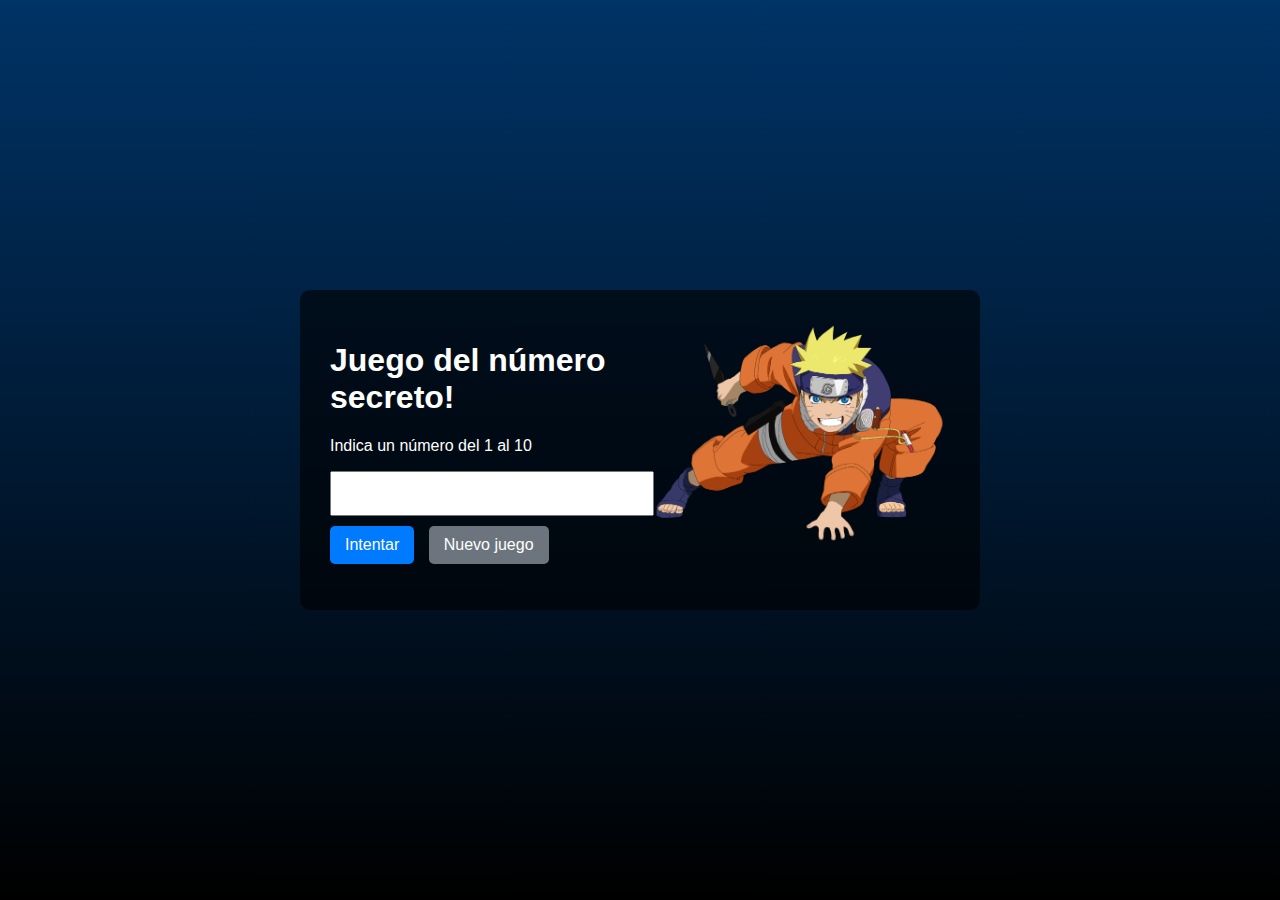
<file: index.html>
<!DOCTYPE html>
<html lang="es">
<head>
    <meta charset="UTF-8">
    <meta name="viewport" content="width=device-width, initial-scale=1.0">
    <title>Juego del Número Secreto</title>
    <link rel="stylesheet" href="estilos.css">
</head>
<body>
    <div class="contenedor">
        <div class="juego">
            <h1>Juego del número secreto!</h1>
            <p>Indica un número del 1 al 10</p>
            <input type="number" id="numeroEntrada" min="1" max="10" />
            <div class="botones">
                <button onclick="intentar()">Intentar</button>
                <button onclick="nuevoJuego()">Nuevo juego</button>
            </div>
            <p id="mensaje"></p>
        </div>
        <div class="imagen">
            <img src="naruto.png" alt="naruto.png">
        </div>
    </div>

    <script src="script.js"></script>
</body>
</html>
</file>
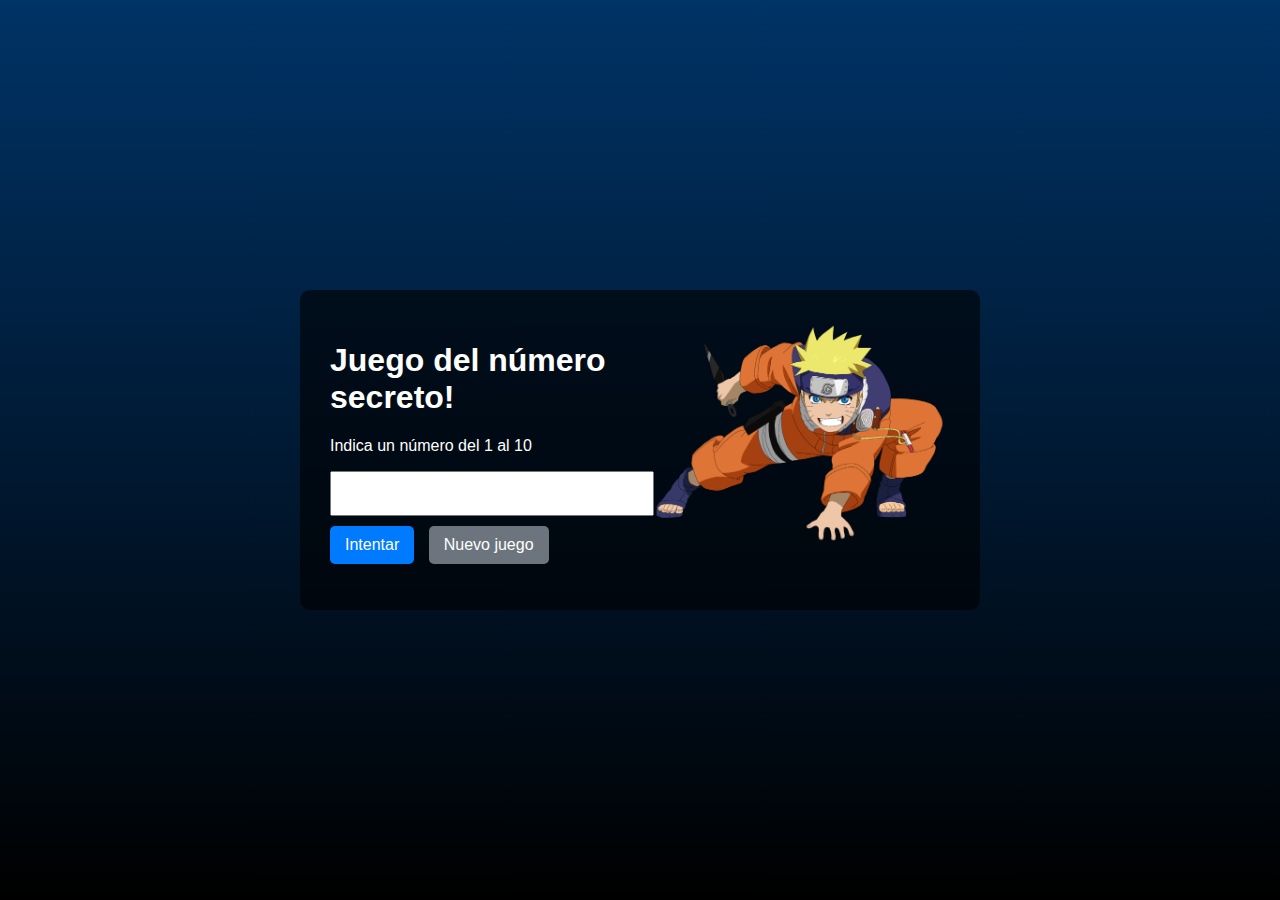
<file: juego.html>
<!DOCTYPE html>
<html lang="es">
<head>
    <meta charset="UTF-8">
    <meta name="viewport" content="width=device-width, initial-scale=1.0">
    <title>Juego del Número Secreto</title>
    <link rel="stylesheet" href="estilos.css">
</head>
<body>
    <div class="contenedor">
        <div class="juego">
            <h1>Juego del número secreto!</h1>
            <p>Indica un número del 1 al 10</p>
            <input type="number" id="numeroEntrada" min="1" max="10" />
            <div class="botones">
                <button onclick="intentar()">Intentar</button>
                <button onclick="nuevoJuego()">Nuevo juego</button>
            </div>
            <p id="mensaje"></p>
        </div>
        <div class="imagen">
            <img src="naruto.png" alt="naruto.png">
        </div>
    </div>

    <script src="script.js"></script>
</body>
</html>
</file>
<file: estilos.css>
body {
  font-family: Arial, sans-serif;
  background: linear-gradient(to bottom, #003366, #000000);
  color: white;
  display: flex;
  justify-content: center;
  align-items: center;
  height: 100vh;
  margin: 0;
}

.contenedor {
  display: flex;
  background-color: rgba(0,0,0,0.6);
  border-radius: 10px;
  padding: 30px;
}

.juego {
  margin-right: 20px;
  max-width: 300px;
}

input[type="number"] {
  width: 100%;
  padding: 10px;
  font-size: 18px;
  margin-bottom: 10px;
}

.botones button {
  padding: 10px 15px;
  margin-right: 10px;
  border: none;
  font-size: 16px;
  border-radius: 5px;
  cursor: pointer;
}

.botones button:first-child {
  background-color: #007bff;
  color: white;
}

.botones button:last-child {
  background-color: #6c757d;
  color: white;
}

.imagen img {
  max-width: 300px;
  border-radius: 10px;
}
</file>
